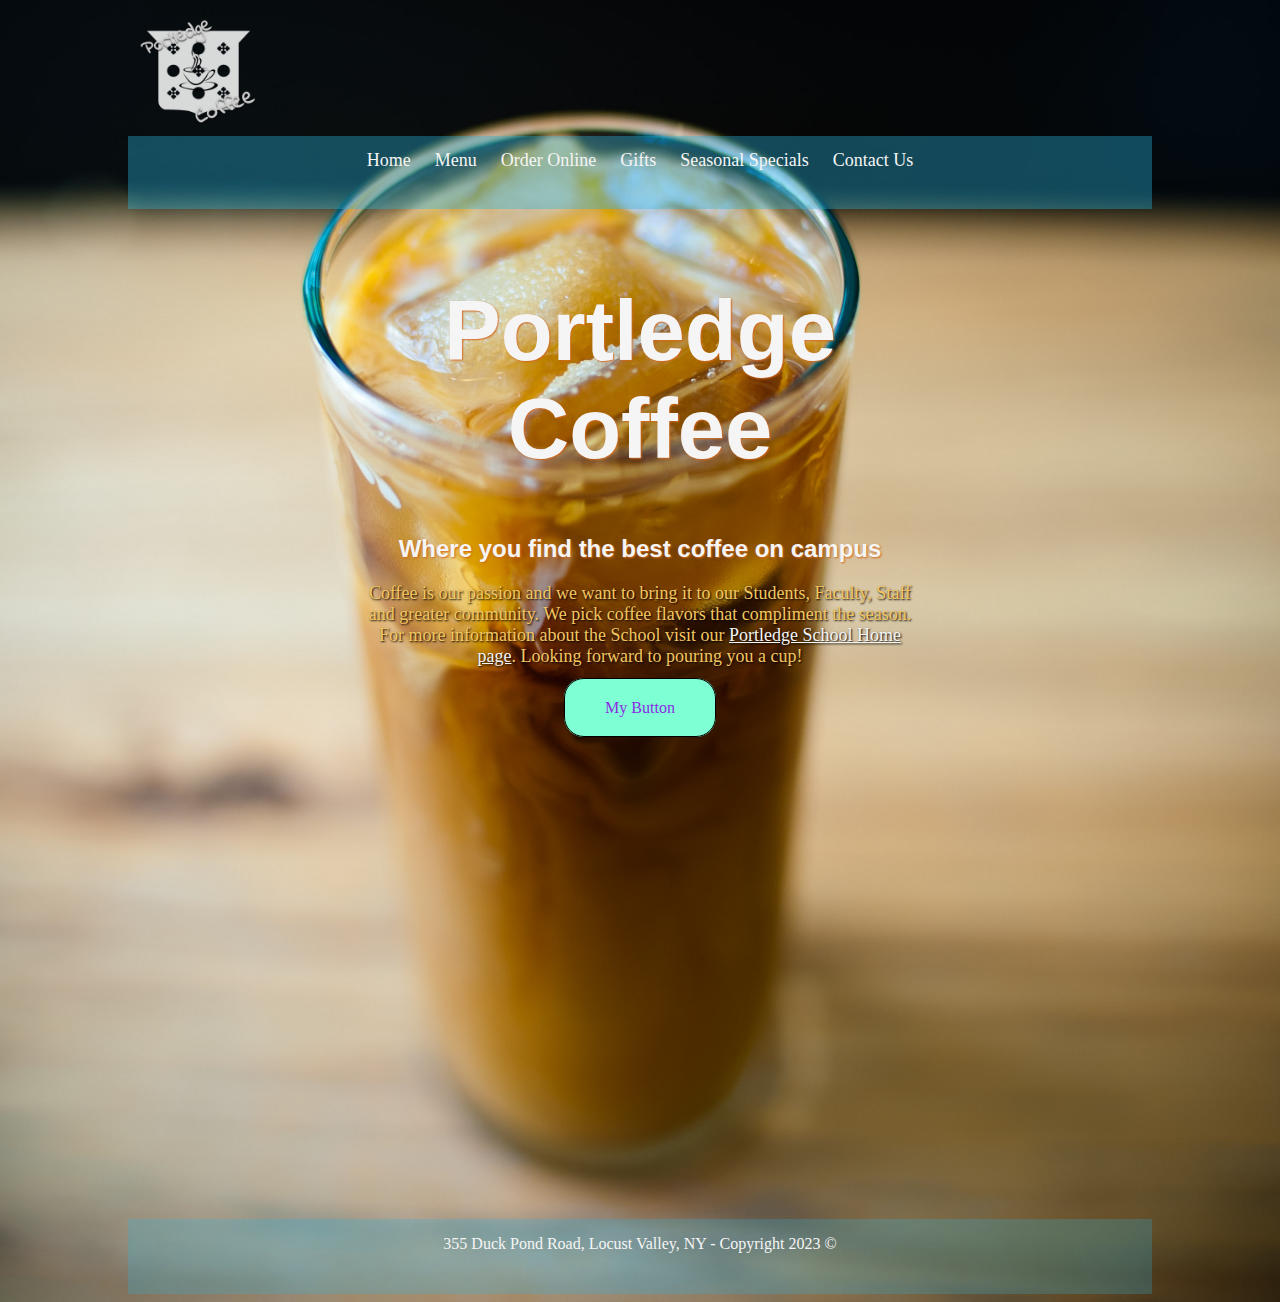
<file: index.html>
<!DOCTYPE html>
<html lang="en">

<head>
    <meta charset="UTF-8">
    <meta http-equiv="X-UA-Compatible" content="IE=edge">
    <meta name="viewport" content="width=device-width, initial-scale=1.0">
    <title>Portledge Coffee</title>
    <link rel="stylesheet" href="style.css">
    <meta name="description" content="Welcome to Portledge Coffee, home of the best coffee on campus">
    <meta name="author" content="Mr. Nelson">
    <link rel="icon" href="images/crest white.png">

</head>

<body>
    <div class="wrapper">
        <!-- Header - contains the logo -->
        <header>
            <a href="index.html">
                <img src="images/PortledgeCoffeeLogoThree.png" alt="Company Logo for Portledge Coffee"
                    class="logoImage">
            </a>
        </header>
        <!-- Nav - contains navigation links -->
        <nav>
            <a href="index.html">Home</a>
            <a href="#">Menu</a>
            <a href="#">Order Online</a>
            <a href="#">Gifts</a>
            <a href="#">Seasonal Specials</a>
            <a href="contact.html">Contact Us</a>
        </nav>
        <!-- Main - contains h1, h2, p ... website text content -->
        <main>
            <h1>Portledge Coffee</h1>
            <h2>Where you find the best coffee on campus</h2>
            <p>
                Coffee is our passion and we want to bring it to our Students, Faculty, Staff and greater community. We
                pick coffee flavors that compliment the season. For more information about the School visit our
                <a href="https://www.portledge.org/" class="portledgeLink" target="_blank">Portledge School Home
                    page</a>. Looking
                forward to pouring you a cup!
            </p>
            <a href="#" class="myButton">My Button</a>
        </main>
        <!-- Map - Google map of Portledge -->
        <section class="map">
            <iframe
                src="https://www.google.com/maps/embed?pb=!1m18!1m12!1m3!1d3017.0973216653224!2d-73.5866235488113!3d40.8697383792135!2m3!1f0!2f0!3f0!3m2!1i1024!2i768!4f13.1!3m3!1m2!1s0x89c284ecda0ff2bb%3A0x1e09af20c9fb987f!2sPortledge%20School!5e0!3m2!1sen!2sus!4v1674571960618!5m2!1sen!2sus"
                width="600" height="450" style="border:0;" allowfullscreen="" loading="lazy"
                referrerpolicy="no-referrer-when-downgrade"></iframe>
        </section>
        <!-- Footer - contains address and copyright -->
        <footer>
            <p>
                355 Duck Pond Road, Locust Valley, NY - Copyright 2023 &copy;
            </p>
        </footer>
    </div>


</body>

</html>
</file>
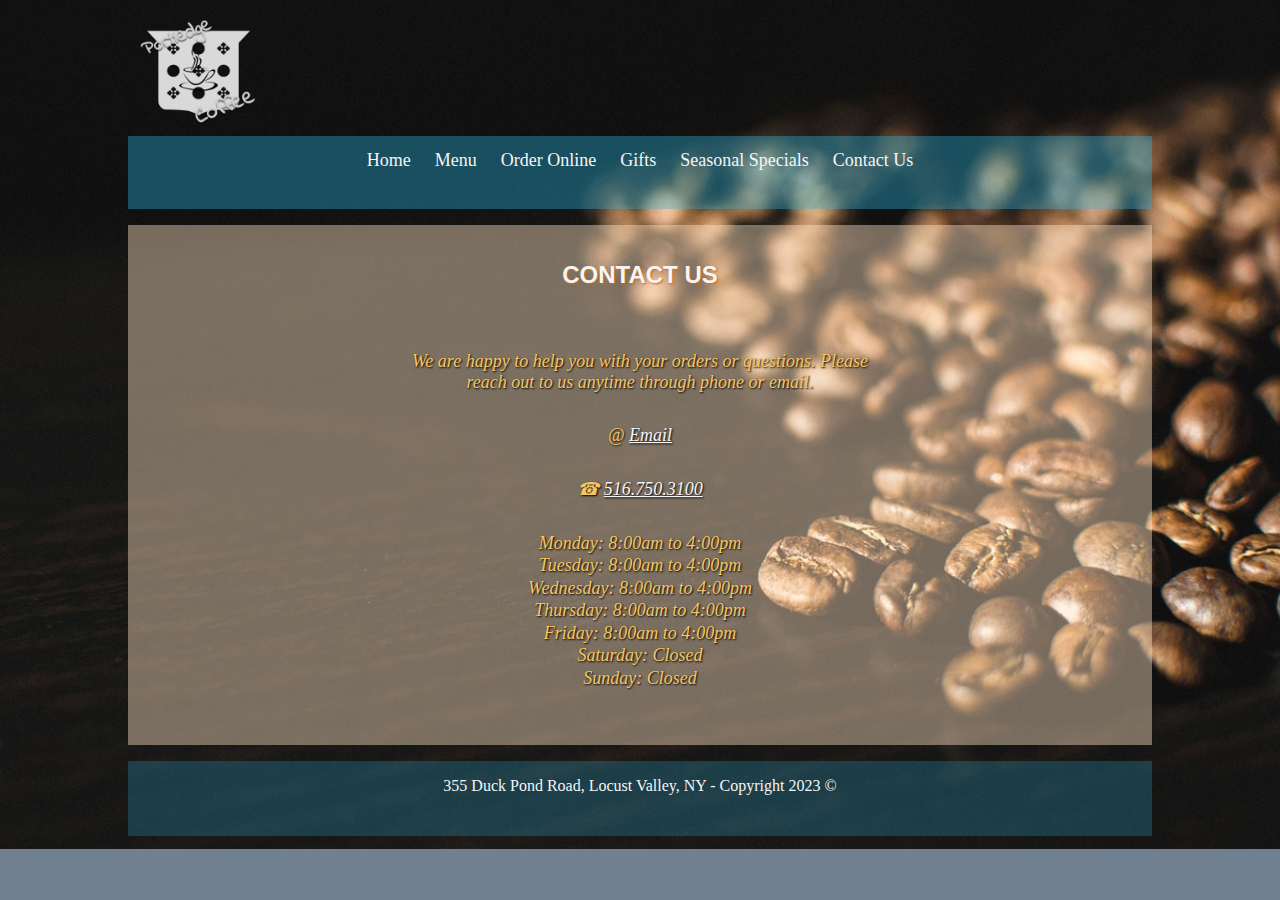
<file: contact.html>
<!DOCTYPE html>
<html lang="en">

<head>
    <meta charset="UTF-8">
    <meta http-equiv="X-UA-Compatible" content="IE=edge">
    <meta name="viewport" content="width=device-width, initial-scale=1.0">
    <title>Contact Us</title>
    <link rel="stylesheet" href="style.css">
</head>

<body class="contactBody">
    <div class="wrapper">
        <!-- Header - contains the logo -->
        <header>
            <a href="index.html">
                <img src="images/PortledgeCoffeeLogoThree.png" alt="Company Logo for Portledge Coffee"
                    class="logoImage">
            </a>
        </header>
        <!-- Nav - contains navigation links -->
        <nav>
            <a href="index.html">Home</a>
            <a href="#">Menu</a>
            <a href="#">Order Online</a>
            <a href="#">Gifts</a>
            <a href="#">Seasonal Specials</a>
            <a href="contact.html">Contact Us</a>
        </nav>

        <main class="contactMain">
            <h2 id="contactUsH2">Contact Us</h2>
            <address>
                <p class="contactInfo">
                    We are happy to help you with your orders or questions. Please reach out to us anytime through phone
                    or email.
                </p>
                <p class="contactInfo">
                    &commat;
                    <a href="mailto:portledgeCoffee@portledge.com">Email</a>
                </p>

                <p class="contactInfo">
                    &phone;
                    <a href="tel:+15167503100">516.750.3100</a>
                </p>

                <p class="hours">
                    Monday: 8:00am to 4:00pm<br>
                    Tuesday: 8:00am to 4:00pm<br>
                    Wednesday: 8:00am to 4:00pm<br>
                    Thursday: 8:00am to 4:00pm<br>
                    Friday: 8:00am to 4:00pm<br>
                    Saturday: Closed<br>
                    Sunday: Closed
                </p>
            </address>

        </main>


        <!-- Footer - contains address and copyright -->
        <footer>
            <p>
                355 Duck Pond Road, Locust Valley, NY - Copyright 2023 &copy;
            </p>
        </footer>

        <!-- End of Wrapper -->
    </div>

</body>

</html>
</file>
<file: style.css>
/* This will style the body element */
body {
    background-color: slategray;
    /*  "Department of Coffee and Social Affairs" by Michael Dales is licensed under CC BY-NC 2.0*/
    background-image: url(images/Blue_Bottle\,_Kyoto_Style_Ice_Coffee_\(5909775445\).jpeg);
    background-size: cover;
    background-position: center;
    background-repeat: no-repeat;

}

/* This will style the wrapper class to center the content */
.wrapper {
    margin-left: auto;
    margin-right: auto;
    width: 1024px;
}

/* This will style the header where the logo will go */
header {
    /* background-color: blue; */
    min-height: 120px;
}

.logoImage {
    height: 124px;
}

/* This will style the nav box */
nav {
    background-color: rgba(43, 183, 226, 0.377);
    min-height: 45px;
    text-align: center;
    padding-top: 14px;
    padding-bottom: 14px;
}

/* Style the links to other pages for both nav and link to Portledge website */
a {
    color: whitesmoke;
    font-family: Georgia, 'Times New Roman', Times, serif;
}

/* Compound Selector - target only links inside of the nav */
nav a {
    text-decoration: none;
    font-size: 18px;
    padding-right: 10px;
    padding-left: 10px;
}

/* This will style the main */
main {
    /* background-color: darkorange; */
    min-height: 400px;
    text-align: center;
    padding-top: 16px;
    padding-left: 240px;
    padding-right: 240px;
}

/* Compound Selector */
main h1 {
    font-size: 85px;
    color: whitesmoke;
    font-family: Arial, Helvetica, sans-serif;
    text-shadow: 1px 1px 2px chocolate;
}

/* Do This: set the font size to 50 px, change the color to white, 
    pick a font family of your choice, add a text shadow   */
main h2 {
    color: whitesmoke;
    font-family: Arial, Helvetica, sans-serif;
    text-shadow: 1px 1px 2px chocolate;
}

/* Do This: set the size to 18px, change the color to rgba(249,111, 93, 1),
    change the font family, and also add a text shadow */
main p {
    font-size: 18px;
    color: #f4c661;
    font-family: Georgia, 'Times New Roman', Times, serif;
    text-shadow: 1px 1px 2px black;
    margin-bottom: 32px;
}

/* Contact Page Specific content */
.contactBody {
    background-image: url(images/019-jakubk-0045-coffee-beans-closeup-teaser.jpeg);
}

#contactUsH2 {
    text-transform: uppercase;
}

.contactMain {
    background-color: rgba(255, 228, 196, 0.432);
    margin-top: 16px;
}

.hours {
    line-height: 1.25;
}

address {
    padding: 24px;
}

/* index page button that does nothing */
.myButton {
    margin-top: 32px;
    text-decoration: none;
    padding: 20px 40px;
    border: 1px solid black;
    background-color: aquamarine;
    color: blueviolet;
    border-radius: 20px;
}

.map {
    margin-top: 32px;
    text-align: center;
}

footer {
    background-color: rgba(43, 183, 226, 0.246);
    min-height: 75px;
}

footer p {
    color: whitesmoke;
    text-align: center;
    font-family: Georgia, 'Times New Roman', Times, serif;
    padding: 16px;
}
</file>
